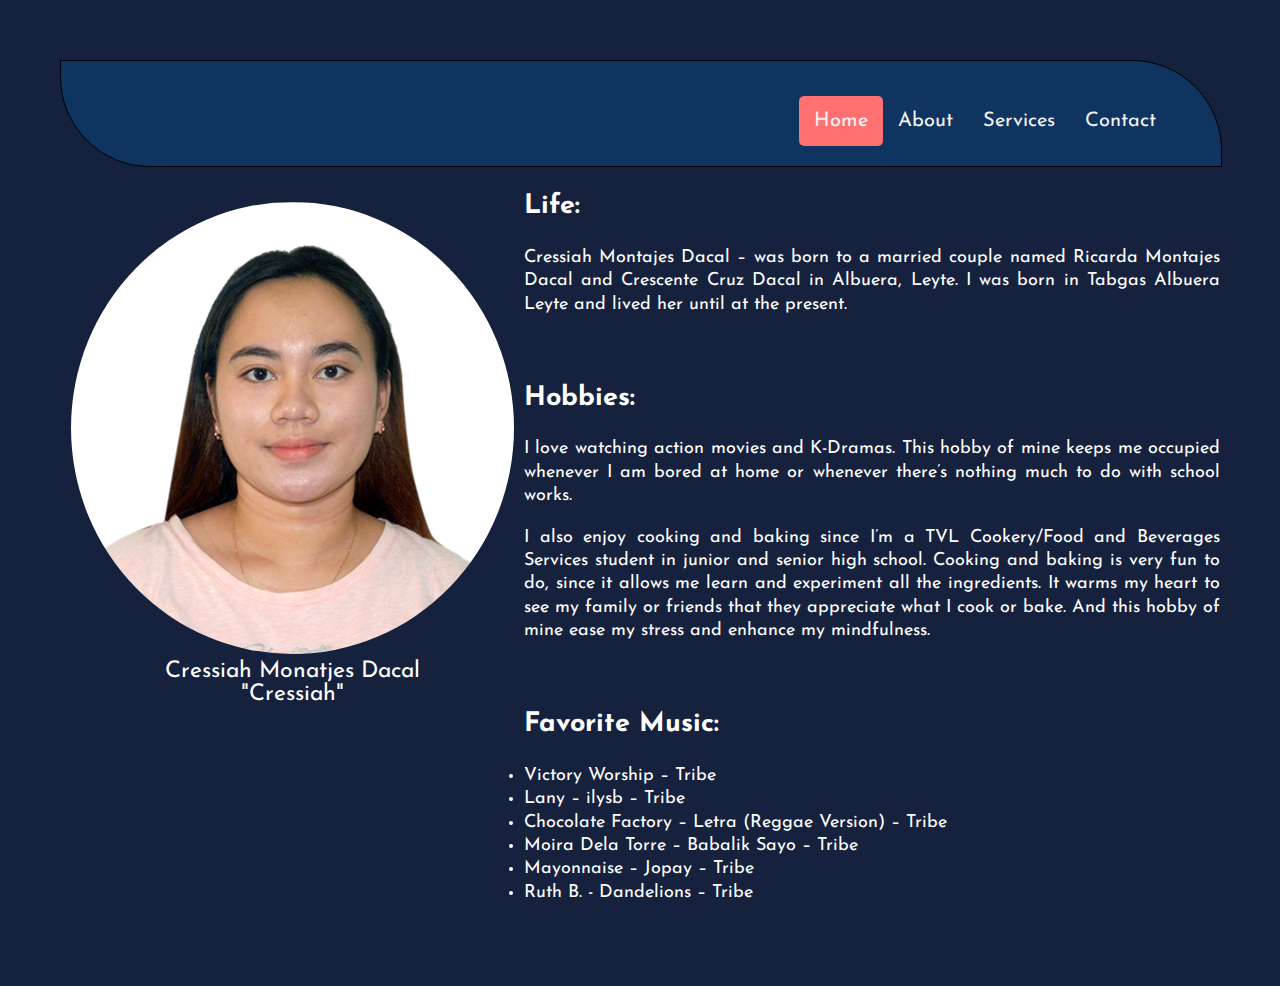
<file: index.html>
<!DOCTYPE html>
<html lang="en">
<head>
    <meta charset="UTF-8">
    <meta http-equiv="X-UA-Compatible" content="IE=edge">
    <meta name="viewport" content="width=device-width, initial-scale=1.0">
    <link rel="shortcut icon" href="./img/logocutie.png" type="image/x-icon">
    <title>Activity #4</title>
    <link rel="stylesheet" href="dacal.css/home.css">
    <link rel="preconnect" href="https://fonts.googleapis.com">
    <link rel="preconnect" href="https://fonts.gstatic.com" crossorigin>
    <link href="https://fonts.googleapis.com/css2?family=Josefin+Sans:wght@300&display=swap" rel="stylesheet">
</head>
<body>
    <div class="header">
        <div class="topnav">
            <a href="contact.html" >Contact</a>
            <a href="services.html" >Services</a>
            <a href="about.html" >About</a>
            <a href="index.html" >Home</a>
        </div> 
    </div>
    <div class="body-container">
        <div class="leftbar">
            <center>
            <img src="img/cress.png"><br>
            <span>Cressiah Monatjes Dacal</span><br>
            <span>"Cressiah"</span>
            </center>
        </div>
        <div class="rightbar">
            <h2><strong>Life:</strong></h2>
            <p> Cressiah Montajes Dacal – was born to a married couple named Ricarda Montajes Dacal and Crescente Cruz Dacal 
                in Albuera, Leyte. I was born in Tabgas Albuera Leyte and lived her until at the present.</p><br>
            
            <h2><strong>Hobbies:</strong></h2>
            <p> I love watching action movies and K-Dramas. This hobby of mine keeps me occupied whenever I am bored at home 
                or whenever there’s nothing much to do with school works. </p>

            <p> I also enjoy cooking and baking since I’m a TVL Cookery/Food and Beverages Services student in junior and senior
                high school. Cooking and baking  is very fun to do, since it allows me learn and experiment all the ingredients. 
                It warms my heart to see my family or friends that they appreciate what I cook or bake. And this hobby of mine ease
                my stress and enhance my mindfulness. 
            </p><br>
            
            <h2><strong>Favorite Music:</strong></h2>
            <p> <ul>
                <li>Victory Worship – Tribe</li>
                <li>Lany – ilysb – Tribe</li>
                <li>Chocolate Factory – Letra (Reggae Version) – Tribe</li>
                <li>Moira Dela Torre – Babalik Sayo  – Tribe</li>
                <li>Mayonnaise – Jopay – Tribe</li>
                <li>Ruth B. - Dandelions – Tribe</li>
            </ul></p>
        </div>

</body>
</html>
</file>
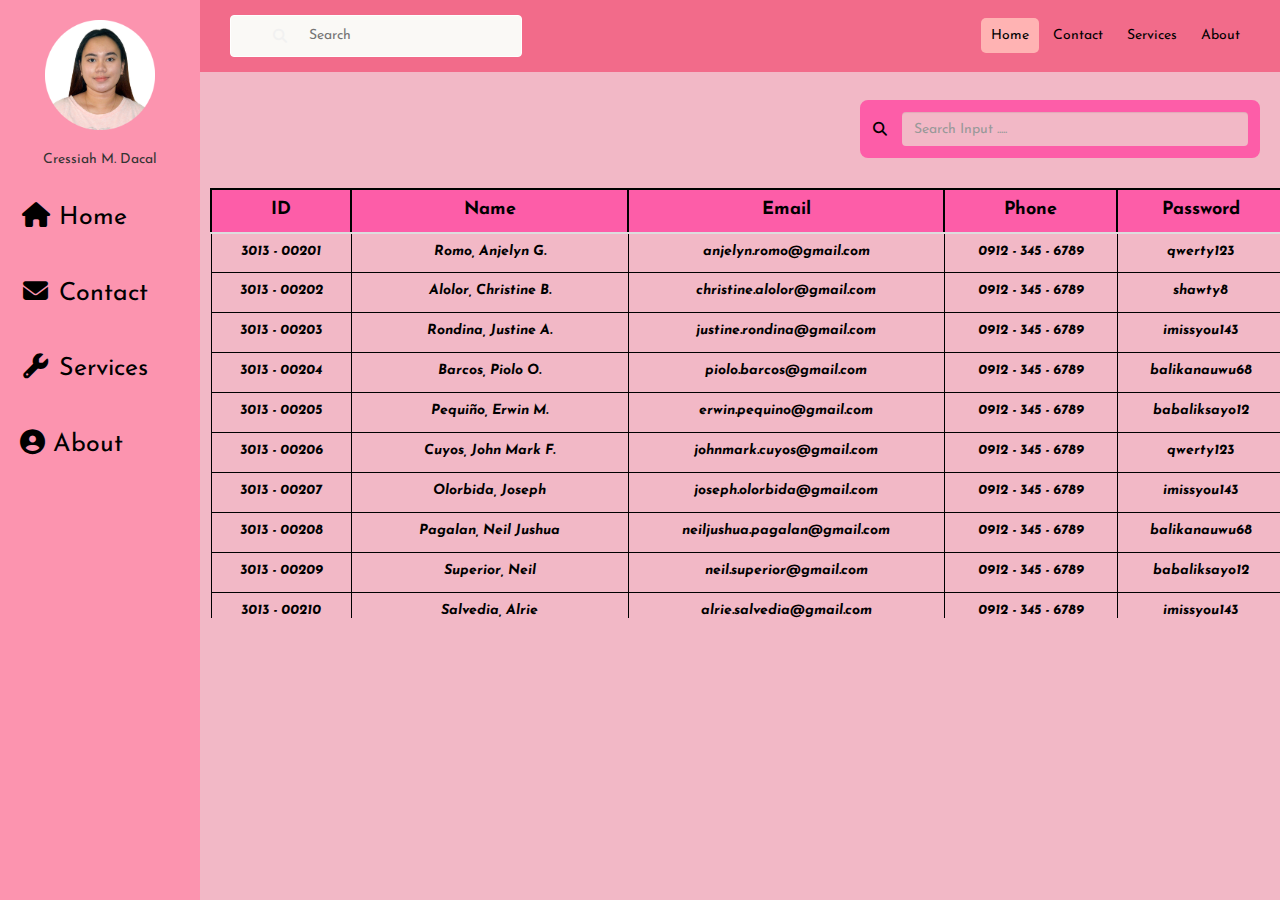
<file: img/Activity 3/index.html>
<!DOCTYPE html>
<html lang="en">
    <head>
        <meta charset="UTF-8">
        <meta http-equiv="X-UA-Compatible" content="IE=edge">
        <meta name="viewport" content="width=device-width, initial-scale=1.0">
        <link rel="shortcut icon" href="./img/logocutie.png" type="image/x-icon">
        <title>Assignment 3 - Data Table</title>
        <link rel="stylesheet" href="dacal.css/style.css">
        <link rel="stylesheet" href="https://cdnjs.cloudflare.com/ajax/libs/font-awesome/6.2.0/css/all.min.css">
        <link rel="stylesheet" href="https://maxcdn.bootstrapcdn.com/bootstrap/3.4.1/css/bootstrap.min.css"> 
        <script src="https://ajax.googleapis.com/ajax/libs/jquery/3.5.1/jquery.min.js"></script> 
        <script src="https://maxcdn.bootstrapcdn.com/bootstrap/3.4.1/js/bootstrap.min.js"></script>
        <link rel="preconnect" href="https://fonts.googleapis.com">
        <link rel="preconnect" href="https://fonts.gstatic.com" crossorigin>
        <link href="https://fonts.googleapis.com/css2?family=Josefin+Sans:wght@300&display=swap" rel="stylesheet">
</head>
<body>
    <div class="left-container">
        <div class="side-nav">
            <img src="img/profile.png">
                <p>Cressiah M. Dacal</p>
            <div class="menucnt">
                <a href="home.html"> <i class="fa fa-fw fa-home"></i>  Home</a>
                <a href="contact.html"> <i class="fa fa-fw fa-envelope"></i>  Contact</a>
                <a href="services.html"> <i class="fa fa-fw fa-wrench"></i> Services</a>
                <a href="about.html"> <i class="fa fa-user-circle"></i> About</a>
            </div>
        </div>
    </div>
    <div class="center-container">
        <div class="top-nav">
            <div class="nav-1">
                <div class="search">
                    <i class="fa fa-fw fa-search"></i>
                    <input type="text" placeholder="Search">
                </div>
            </div>
            <div class="nav-2">
                <a href="index.html">Home</a>
                <a href="contact.html">Contact</a>
                <a href="services.html">Services</a>
                <a href="about.html">About</a> 
            </div>
        </div>
    </div>
    <div class="center-con">
        <div class="search1">
            <i class="fa fa-fw fa-search"></i>
            <input type="text" placeholder="Search Input ....." id="myInput" class="form-control">
        </div>
        <div class="content">
            <table class="table table-hover">
                <thead class="thead-dark">
                    <tr>
                        <th>ID</th>
                        <th>Name</th>
                        <th>Email</th>
                        <th>Phone</th>
                        <th>Password</th>
                    </tr>
                    <tbody id="myTable">
                        <tr>
                            <th>3013 - 00201</th>
                            <th>Romo, Anjelyn G.</th>
                            <th>anjelyn.romo@gmail.com</th>
                            <th>0912 - 345 - 6789</th>
                            <th>qwerty123</th>
                        </tr>
                        <tr>
                            <th>3013 - 00202</th>
                            <th>Alolor, Christine B.</th>
                            <th>christine.alolor@gmail.com</th>
                            <th>0912 - 345 - 6789</th>
                            <th>shawty8</th>
                        </tr>
                        <tr>
                            <th>3013 - 00203</th>
                            <th>Rondina, Justine A.</th>
                            <th>justine.rondina@gmail.com</th>
                            <th>0912 - 345 - 6789</th>
                            <th>imissyou143</th>
                        </tr>
                        <tr>
                            <th>3013 - 00204</th>
                            <th>Barcos, Piolo O.</th>
                            <th>piolo.barcos@gmail.com</th>
                            <th>0912 - 345 - 6789</th>
                            <th>balikanauwu68</th>
                        </tr>
                        <tr>
                            <th>3013 - 00205</th>
                            <th>Pequiño, Erwin M.</th>
                            <th>erwin.pequino@gmail.com</th>
                            <th>0912 - 345 - 6789</th>
                            <th>babaliksayo12</th>
                        </tr>
                        <tr>
                            <th>3013 - 00206</th>
                            <th>Cuyos, John Mark F.</th>
                            <th>johnmark.cuyos@gmail.com</th>
                            <th>0912 - 345 - 6789</th>
                            <th>qwerty123</th>
                        </tr>
                        <tr>
                            <th>3013 - 00207</th>
                            <th>Olorbida, Joseph </th>
                            <th>joseph.olorbida@gmail.com</th>
                            <th>0912 - 345 - 6789</th>
                            <th>imissyou143</th>
                        </tr>
                        <tr>
                            <th>3013 - 00208</th>
                            <th>Pagalan, Neil Jushua </th>
                            <th>neiljushua.pagalan@gmail.com</th>
                            <th>0912 - 345 - 6789</th>
                            <th>balikanauwu68</th>
                        </tr>
                        <tr>
                            <th>3013 - 00209</th>
                            <th>Superior, Neil </th>
                            <th>neil.superior@gmail.com</th>
                            <th>0912 - 345 - 6789</th>
                            <th>babaliksayo12</th>
                        </tr>
                        <tr>
                            <th>3013 - 00210</th>
                            <th>Salvedia, Alrie </th>
                            <th>alrie.salvedia@gmail.com</th>
                            <th>0912 - 345 - 6789</th>
                            <th>imissyou143</th>
                        </tr>
                        <tr>
                            <th>3013 - 00211</th>
                            <th>Peralta, Dexter </th>
                            <th>dexter.peralta@gmail.com</th>
                            <th>0912 - 345 - 6789</th>
                            <th>babaliksayo12</th>
                        </tr>
                        <tr>
                            <th>3013 - 00212</th>
                            <th>Cumpas, Harlene </th>
                            <th>harlene.cumpas@gmail.com</th>
                            <th>0912 - 345 - 6789</th>
                            <th>shawty8</th>
                        </tr>
                        <tr>
                            <th>3013 - 00213</th>
                            <th>Monreal, Vin </th>
                            <th>vin.monreal@gmail.com</th>
                            <th>0912 - 345 - 6789</th>
                            <th>balikanauwu68</th>
                        </tr>
                        <tr>
                            <th>3013 - 00214</th>
                            <th>Tajala, Eljohn </th>
                            <th>eljohn.tajala@gmail.com</th>
                            <th>0912 - 345 - 6789</th>
                            <th>qwerty123</th>
                        </tr>
                        <tr>
                            <th>3013 - 00215</th>
                            <th>Bilas, Dielu M.</th>
                            <th>dielu.bilas@gmail.com</th>
                            <th>0912 - 345 - 6789</th>
                            <th>imissyou143</th>
                        </tr>
                        <tr>
                            <th>3013 - 00216</th>
                            <th>Abastas, Jenny Ann A. </th>
                            <th>jennyann.abastas@gmail.com</th>
                            <th>0912 - 345 - 6789</th>
                            <th>shawty8</th>
                        </tr>
                        <tr>
                            <th>3013 - 00217</th>
                            <th>Verzosa, Kylie </th>
                            <th>kylie52@gmail.com</th>
                            <th>0912 - 345 - 6789</th>
                            <th>balikanauwu68</th>
                        </tr>
                        <tr>
                            <th>3013 - 00218</th>
                            <th>Gonzales, Stephanie Marie </th>
                            <th>stephaniemarie@gmail.com</th>
                            <th>0912 - 345 - 6789</th>
                            <th>qwerty123</th>
                        </tr>
                        <tr>
                            <th>3013 - 00219</th>
                            <th>Harake, Zebbiana M. </th>
                            <th>zebbies@gmail.com</th>
                            <th>0912 - 345 - 6789</th>
                            <th>imissyou143</th>
                        </tr>
                        <tr>
                            <th>3013 - 00220</th>
                            <th>Amarado, Mary Joyce </th>
                            <th>maryjoyce01@gmail.com</th>
                            <th>0912 - 345 - 6789</th>
                            <th>shawty8</th>
                        </tr>
                    </tbody>
                </thead>
            </table>
        </div>
    </div>

</body>
<script src="js/main.js"></script>
</html>
</file>
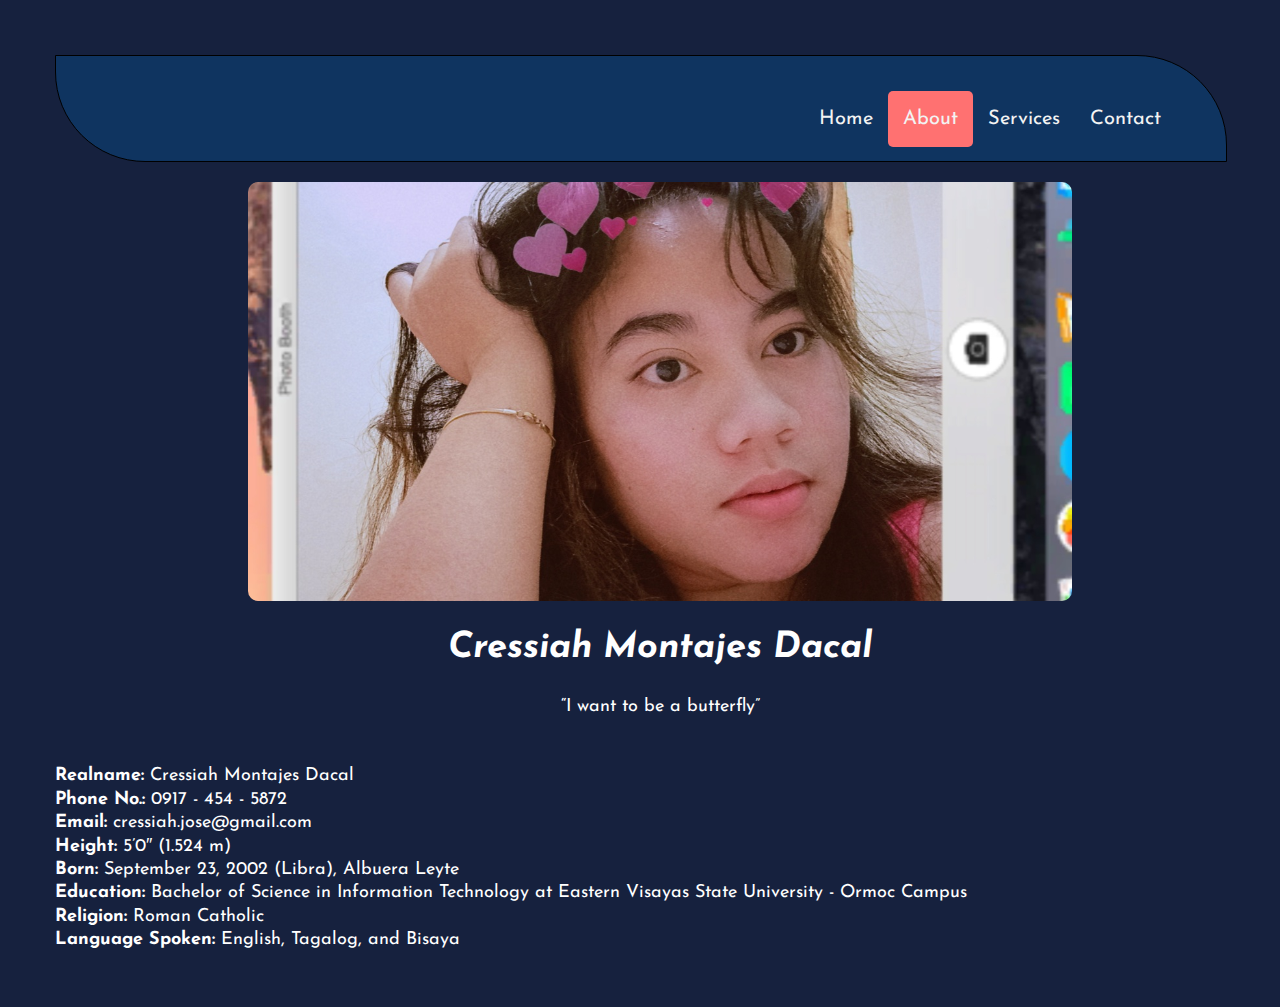
<file: about.html>
<!DOCTYPE html>
<html lang="en">
<head>
    <meta charset="UTF-8">
    <meta http-equiv="X-UA-Compatible" content="IE=edge">
    <meta name="viewport" content="width=device-width, initial-scale=1.0">
    <link rel="shortcut icon" href="./img/logocutie.png" type="image/x-icon">
    <title>Activity #4</title>
    <link rel="stylesheet" href="dacal.css/about.css">
    <link rel="preconnect" href="https://fonts.googleapis.com">
    <link rel="preconnect" href="https://fonts.gstatic.com" crossorigin>
    <link href="https://fonts.googleapis.com/css2?family=Josefin+Sans:wght@300&display=swap" rel="stylesheet">
</head>
<body>
    <div class="header">
        <div class="topnav">
            <a href="contact.html" >Contact</a>
            <a href="services.html" >Services</a>
            <a href="about.html" >About</a>
            <a href="index.html" >Home</a>
        </div> 
    </div>
    <div class="body-container">
        <div class="center">
            <center>
            <img src="img/a1.jpg">
            <h1><em>Cressiah Montajes Dacal </em></span></h1>
            <span>“I want to be a butterfly”</span><br><br>
            </center>
        </div>
        </div>
        <div class="buttom">
            <h2></h2>
            <div class=>
                <p> <strong>Realname:</strong> Cressiah Montajes Dacal<br>
                    <strong>Phone No.:</strong> 0917 - 454 - 5872<br>
                    <strong>Email:</strong> cressiah.jose@gmail.com<br>
                    <strong>Height:</strong> 5&#8217;0&#8243; (1.524 m)<br>
                    <strong>Born:</strong> September 23, 2002 (Libra), Albuera Leyte<br>
                    <strong>Education:</strong> Bachelor of Science in Information Technology at Eastern Visayas State University - Ormoc Campus <br>
                    <strong>Religion:</strong> Roman Catholic<br>
                    <strong>Language Spoken:</strong> English, Tagalog, and Bisaya<br></p><br>
                    
    </div>
</div>
</file>
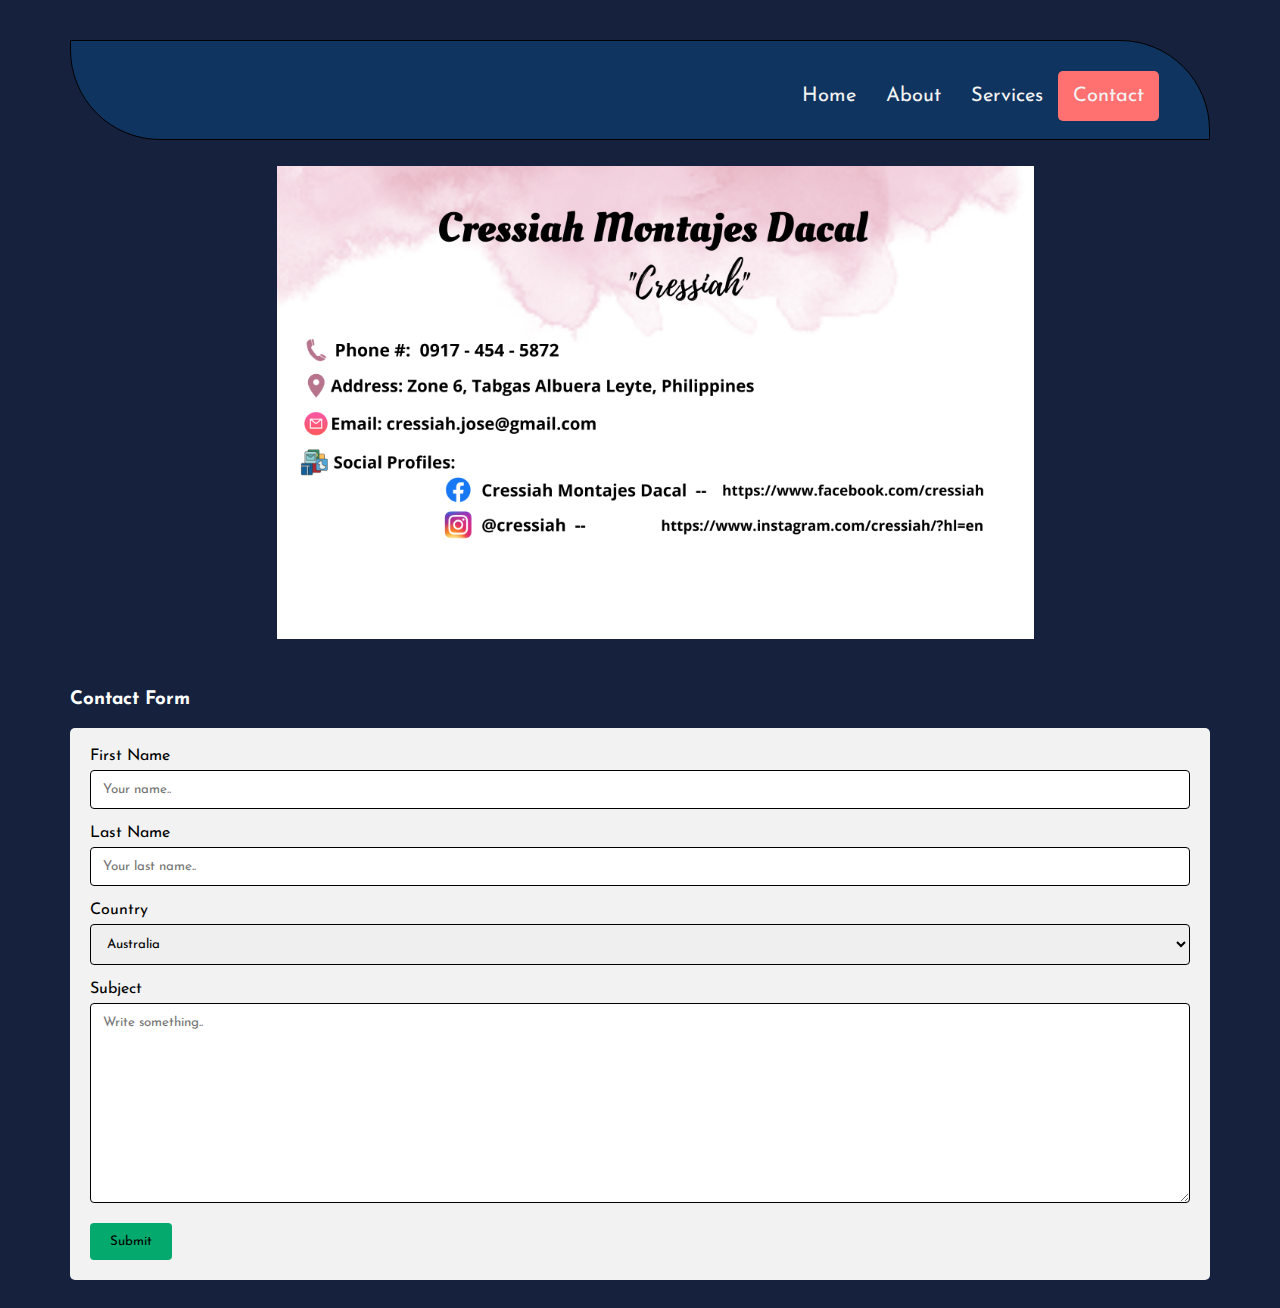
<file: contact.html>
<!DOCTYPE html>
<html lang="en">
<head>
    <meta charset="UTF-8">
    <meta http-equiv="X-UA-Compatible" content="IE=edge">
    <meta name="viewport" content="width=device-width, initial-scale=1.0">
    <link rel="shortcut icon" href="./img/logocutie.png" type="image/x-icon">
    <title>Activity #4</title>
    <link rel="stylesheet" href="dacal.css/contact.css">
    <link rel="preconnect" href="https://fonts.googleapis.com">
    <link rel="preconnect" href="https://fonts.gstatic.com" crossorigin>
    <link href="https://fonts.googleapis.com/css2?family=Josefin+Sans:wght@300&display=swap" rel="stylesheet">
</head>
<body>
    <div class="header">
        <div class="topnav">
            <a href="contact.html" >Contact</a>
            <a href="services.html" >Services</a>
            <a href="about.html" >About</a>
            <a href="index.html" >Home</a>
        </div> 
    </div>
    <div class="body-container">
        <div class="contact">
            <a class='contact' href="#">
                    <img src="img/c1.png" alt="">
            </a>
        </div>
        </div><br><br>
        <h3><strong>Contact Form</strong></h3>
    <div class="container">
        <form action="/action_page.php">
            <label for="fname">First Name</label>
            <input type="text" id="fname" name="firstname" placeholder="Your name..">

            <label for="lname">Last Name</label>
            <input type="text" id="lname" name="lastname" placeholder="Your last name..">

            <label for="country">Country</label>
            <select id="country" name="country">
                <option value="australia">Australia</option>
                <option value="canada">Canada</option>
                <option value="usa">USA</option>
                <option value="philippines">Philippines</option>
            </select>

            <label for="subject">Subject</label>
            <textarea id="subject" name="subject" placeholder="Write something.." style="height:200px"></textarea>

            <input type="submit" value="Submit">
        </form>
    </div>

</body>
</html>
</file>
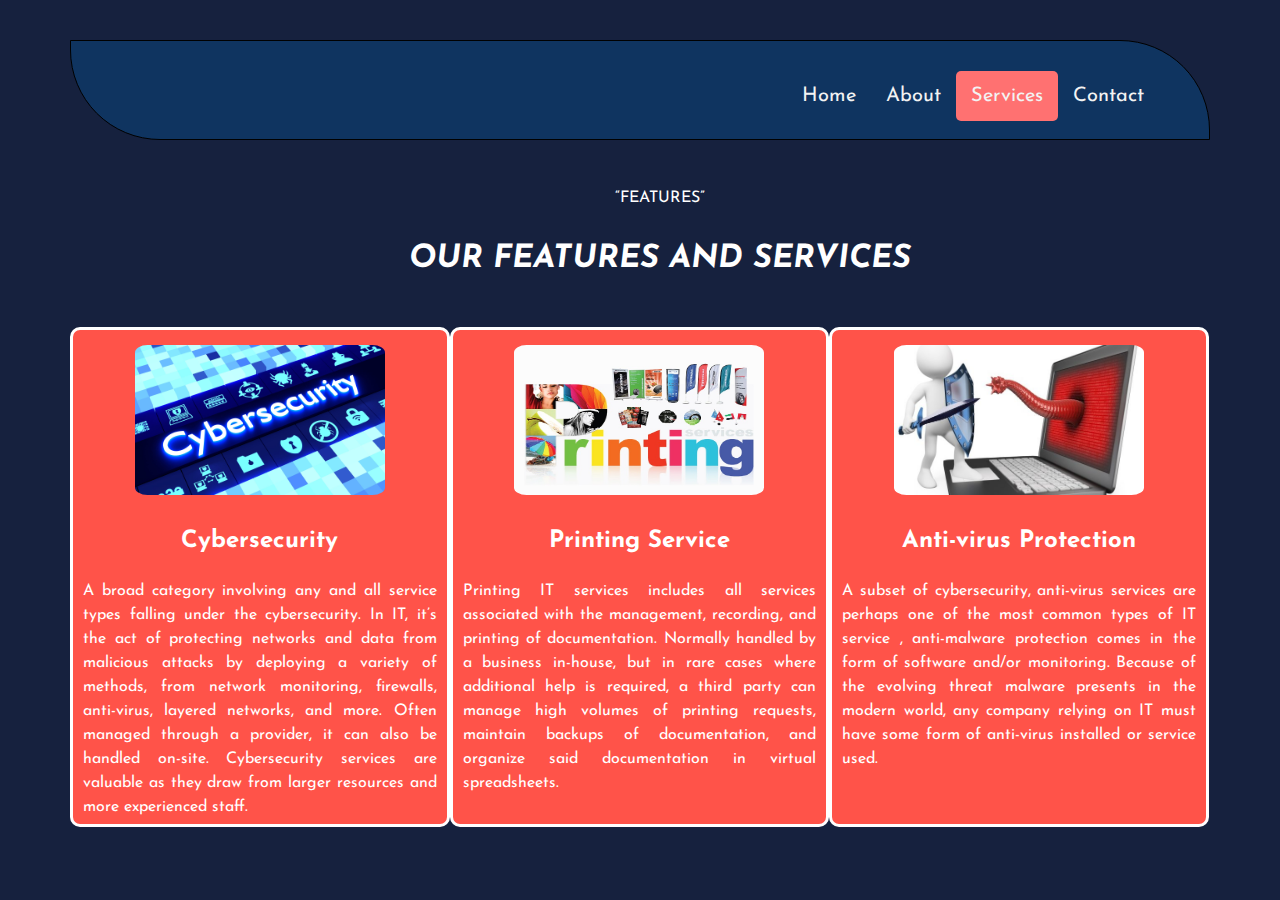
<file: services.html>
<!DOCTYPE html>
<html lang="en">
<head>
    <meta charset="UTF-8">
    <meta http-equiv="X-UA-Compatible" content="IE=edge">
    <meta name="viewport" content="width=device-width, initial-scale=1.0">
    <link rel="shortcut icon" href="./img/logocutie.png" type="image/x-icon">
    <title>Activity #4</title>
    <link rel="stylesheet" href="dacal.css/services.css">
    <link rel="preconnect" href="https://fonts.googleapis.com">
    <link rel="preconnect" href="https://fonts.gstatic.com" crossorigin>
    <link href="https://fonts.googleapis.com/css2?family=Josefin+Sans:wght@300&display=swap" rel="stylesheet">
</head>
<body>
    <div class="header">
        <div class="topnav">
            <a href="contact.html" >Contact</a>
            <a href="services.html" >Services</a>
            <a href="about.html" >About</a>
            <a href="index.html" >Home</a>
        </div> 
    </div>
    <div class="body-container">
        <div class="center">
            <center>
                <span>“FEATURES”</span><br><br>
                <h1><em>OUR FEATURES AND SERVICES</em></span></h1>
            </center>
        </div>
        <div class="row">
            <div class="column" >
                <center>
                    <img src="img/s1.jpg"><br>
                </center>
                <h2>Cybersecurity</h2>
                <p> A broad category involving any and all service types falling under the cybersecurity.  
                    In IT, it’s the act of protecting networks and data from malicious attacks by deploying a variety of methods, 
                    from network monitoring, firewalls, anti-virus, layered networks, and more. Often managed through a provider, 
                    it can also be handled on-site. Cybersecurity services are valuable as they draw from larger resources and more 
                    experienced staff.</p>
            </div>
            <div class="column">
                <center>
                    <img src="img/s2.jpg"><br>
                </center>
                <h2>Printing Service</h2>
                <p> Printing IT services includes all services associated with the management, recording, and printing of documentation. 
                    Normally handled by a business in-house, but in rare cases where additional help is required, a third party can manage 
                    high volumes of printing requests, maintain backups of documentation, and organize said documentation in virtual 
                    spreadsheets.</p>
            </div>
            <div class="column">
                <center>
                    <img src="img/s3.jpg"><br>
                </center>
                <h2>Anti-virus Protection</h2>
                <p> A subset of cybersecurity, anti-virus services are perhaps one of the most common types of IT service , anti-malware protection 
                    comes in the form of software and/or monitoring. Because of the evolving threat malware presents in the modern world, any company 
                    relying on IT must have some form of anti-virus installed or service used.</p>
            </div>
        </div>

        </div><br><br>
</body>
</html>
</file>
<file: dacal.css/home.css>
.header{
    background-color:#0F3460;
    height:100px; width:100%;
    color:#ffffff;
    font-family: 'Josefin Sans', sans-serif;
    font-size: 20px;
    border:none;
    border-top-right-radius:90px;
    border-bottom-left-radius:90px;
    padding-top: 5px;

}
.leftbar{
    margin-top: 13px;
    float:left;
    width:40%; 
    margin-bottom: 280px;
}
.rightbar{
    font-family: 'Josefin Sans', sans-serif;
    font-size: 18px;
    text-align:justify;  
    text-justify:auto;
    line-height: 1.3;
}
body{
    font-family: 'Josefin Sans', sans-serif;
    font-size: 23px;
    color:#ffffff;
    background-color: #16213E;
    margin-top: 50px;
    margin-left: 50px;
    margin-right: 50px;
    padding:10px;
    
}
th,td,.header{
    border:1px solid black;
}
img{
    border-radius: 50%;
}
.topnav a{
    float:right;
    padding:15px;
    color:#f3f3f3;

    text-decoration: none;
}
.topnav a:hover{
    border-radius:5px;
    background-color: #FF7171;
}

.topnav a:nth-child(4){
    border-radius:5px;
    background-color: #FF7171;
}

.topnav{
    margin-top:30px;
    margin-right:50px;
}
</file>
<file: img/Activity 3/dacal.css/style.css>
*{
    margin: 0;
    padding: 0;
}

body{
    display: flex;
    background-color: #F2B8C6;
    margin:0;
    position: relative;
    font-family: 'Josefin Sans', sans-serif;
}

/* left-container */
.side-nav{
    font-family: 'Josefin Sans', sans-serif;
    background-color: #FC94AF;
    height: 100%;
    width:200px;
    text-align:center;
    position: fixed;
    z-index: 2;
    top:0;
    left:0;
}
.side-nav img{
    max-width:150px;
    padding: 20px;
}
.menucnt{
    width:100%;
    text-align: left;
    height:100%;
}
.menucnt a{
    padding: 6px 8px 6px 16px;
    text-decoration: none;
    font-size: 25px;
    padding: 20px;
    color: #000000;
    display: block;
}
.menucnt a:hover {
    color: #FFFFFF;
}

/* center-container */
.top-nav{
    font-family: 'Josefin Sans', sans-serif;
    padding-top: 10px;
    z-index: 1;
    width:100%;
    position: fixed;
    display: flex;
    align-items: center;
    justify-content: space-between;
    background: #F26B8A;
    padding: 15px 30px;
}
.top-nav .nav-1 .search{
    display: flex;
    margin-left: 200px;
    justify-content: flex-start;
    align-items: center;
    padding: 10px 40px;
    border-radius: 4px;
    border: 1px solid #FFFFFF;
    background-color: #FAF9F6;
    color: #f1f1f1;
}
.top-nav .nav-1 .search i{
    margin-right: 20px;
}
.top-nav .nav-1 .search input{
    font-family: 'Josefin Sans', sans-serif;
    background-color: #FAF9F6;
    color: #000000;
    border: none;
    outline: none;
    font-size: 14px;
}

.top-nav .nav-2 a{
    color:#000000;
    text-decoration: none;
    padding:10px;
    
}
.top-nav a:nth-child(1){
    background-color: #FFB3B3;
    color: #000000;
    border-radius:5px;
}

.top-nav .nav-2 a:hover{
    background-color: #FFB3B3;
    color: #000000;
    border-radius:5px;
}

/* Center Container*/
.center-con{
    position: fixed;
    margin-top: 70px;
    margin-left: 180px;
    width: 100%;
    height: 150%;
    background-color: #F2B8C6;
}
.center-con .search1{
    font-family: 'Josefin Sans', sans-serif;
    display: flex;
    width: 400px;
    float: right;
    align-items: center;
    margin:30px ;
    margin-right: 200px;
    padding: 10px;
    border-radius: 8px;
    border: 2px solid #FD5DA8;
    background-color: #FD5DA8;
    color: #000000;
}
.center-con .search1 i{
    margin-right: 14px;
}
.center-con input{
    display: flex;
    background-color: #F2B8C6;
    color:rgb(0, 0, 0);
    border: none;
    outline: none;
    font-size: 14px;
}

/* table */
.content{
    display: flex;
    width: 84%;
    height: 430px;
    text-align: center;
    margin-left: 30px;
    margin-top: 30px;
    font-family: 'Josefin Sans', sans-serif;
    overflow: auto;
    background-color: #F2B8C6;
}
thead{
    border: 2px solid rgb(0, 0, 0);
    font-size: 18px;
    font-weight: 400;
    background-color: #FD5DA8;
    text-align: start;
    padding: 15px;
}
thead tr th{
    border: 2px solid rgb(0, 0, 0);
    height: 40px;
    text-align: center;
    color: #000000;
}

tbody tr th{
    border: 1px solid black;
    height: 40px;
    text-align: center;
    font-style: italic;
    font-weight: 800;
    font-size: 14px;
    color: #000000;
}
</file>
<file: dacal.css/about.css>
.header{
    background-color:#0F3460;
    height:100px; width:100%;
    color:#ffffff;
    font-family: 'Josefin Sans', sans-serif;
    font-size: 20px;
    border:none;
    border-top-right-radius:90px;
    border-bottom-left-radius:90px;
    padding-top: 5px;

}

body{
    font-family: 'Josefin Sans', sans-serif;
    font-size: 18px;
    color:#ffffff;
    background-color: #16213E;
    margin-top: 50px;
    margin-left: 50px;
    margin-right: 50px;
    padding:5px;
    text-align:justify;  
    text-justify:auto;
    line-height: 1.3;
    
}
th,td,.header{
    border:1px solid black;
}

.topnav a{
    float:right;
    padding:15px;
    color:#f3f3f3;
    text-decoration: none;
}
.topnav a:hover{
    border-radius:5px;
    background-color: #FF7171;
}
.topnav a:nth-child(3){
    border-radius:5px;
    background-color: #FF7171;
}

.topnav{
    margin-top:30px;
    margin-right:50px;
}

/* Body-Container */
.center{
    margin-left:40px;
    margin-top: 20px;
}

.center img{
    border-radius: 10px;
    max-width:300%;
    max-height: 100%;
    display: block;
    margin-left: 10%;
    margin-right: 10%;
    width: 73%;
}
</file>
<file: dacal.css/contact.css>
.header{
    background-color:#0F3460;
    height:100px; width:100%;
    color:#ffffff;
    font-family: 'Josefin Sans', sans-serif;
    font-size: 20px;
    border:none;
    border-top-right-radius:90px;
    border-bottom-left-radius:90px;
}

body{
    font-family: 'Josefin Sans', sans-serif;
    color:#ffffff;
    background-color: #16213E;
    margin-top: 20px;
    margin-left: 50px;
    margin-right: 50px;
    padding:20px;
    
}
th,td,.header{
    border:1px solid black;
}

.topnav a{
    float:right;
    padding:15px;
    color:#f3f3f3;
    text-decoration: none;
}
.topnav a:hover{
    border-radius:5px;
    color: #ffffff;
    background-color: #FF7171;
}

.topnav a:nth-child(1){
    border-radius:5px;
    background-color: #FF7171;
}

.topnav{
    margin-top:30px;
    margin-right:50px;
}

/* Body-Container */
.contact{
    margin-left:103px;
    margin-top: 10px;
}

.contact img{
    max-width:300%;
    max-height: 100%;
    display: block;
    margin-left: 10%;
    margin-right: 10%;
    width: 73%;
}

body {font-family: 'Josefin Sans', sans-serif;}
* {box-sizing: border-box;}

input[type=text], select, textarea {
    width: 100%;
    padding: 12px;
    font-family: 'Josefin Sans', sans-serif;
    border: 1px solid #000;
    border-radius: 4px;
    box-sizing: border-box;
    margin-top: 6px;
    margin-bottom: 16px;
    resize: vertical;
}

input[type=submit] {
    font-family: 'Josefin Sans', sans-serif;
    background-color: #04AA6D;
    color: #000;
    padding: 12px 20px;
    border: none;
    border-radius: 4px;
    cursor: pointer;
}

input[type=submit]:hover {
    background-color: #45a049;
}

.container {
    border-radius: 5px;
    background-color: #f2f2f2;
    padding: 20px;
    color: #000
}
</file>
<file: dacal.css/services.css>
.header{
    background-color:#0F3460;
    height:100px; width:100%;
    color:#ffffff;
    font-family: 'Josefin Sans', sans-serif;
    font-size: 20px;
    border:none;
    border-top-right-radius:90px;
    border-bottom-left-radius:90px;
}

body{
    font-family: 'Josefin Sans', sans-serif;
    color:#ffffff;
    background-color: #16213E;
    margin-top: 20px;
    margin-left: 50px;
    margin-right: 50px;
    padding:20px;
    
}
th,td,.header{
    border:1px solid black;
}

.topnav a{
    float:right;
    padding:15px;
    color:#f3f3f3;
    text-decoration: none;
}
.topnav a:hover{
    border-radius:5px;
    color: #ffffff;
    background-color: #FF7171;
}

.topnav a:nth-child(2){
    border-radius:5px;
    background-color: #FF7171;
}

.topnav{
    margin-top:30px;
    margin-right:50px;
}

.center{
    margin-left:40px;
    margin-top: 50px;
    line-height: 1;
}

*{
    box-sizing: border-box;
}


.column {
    text-align:justify;  
    text-justify:auto;
    float: left;
    width: 33.3%;
    padding: 10px;
    height: 500px; 
    margin-top: 30px;
    border-style: solid;
    border-radius: 10px;
    line-height: 1.5;
    background-color: #FF5349;
}

.row:after {
    content: "";
    display: table;
    clear: both;
    line-height: 1.8;
}

h2 {text-align: center;
}

img{
    margin-top: 5px;
    border-radius: 5%;
    height: 150px;
    width: 250px;
}
</file>
